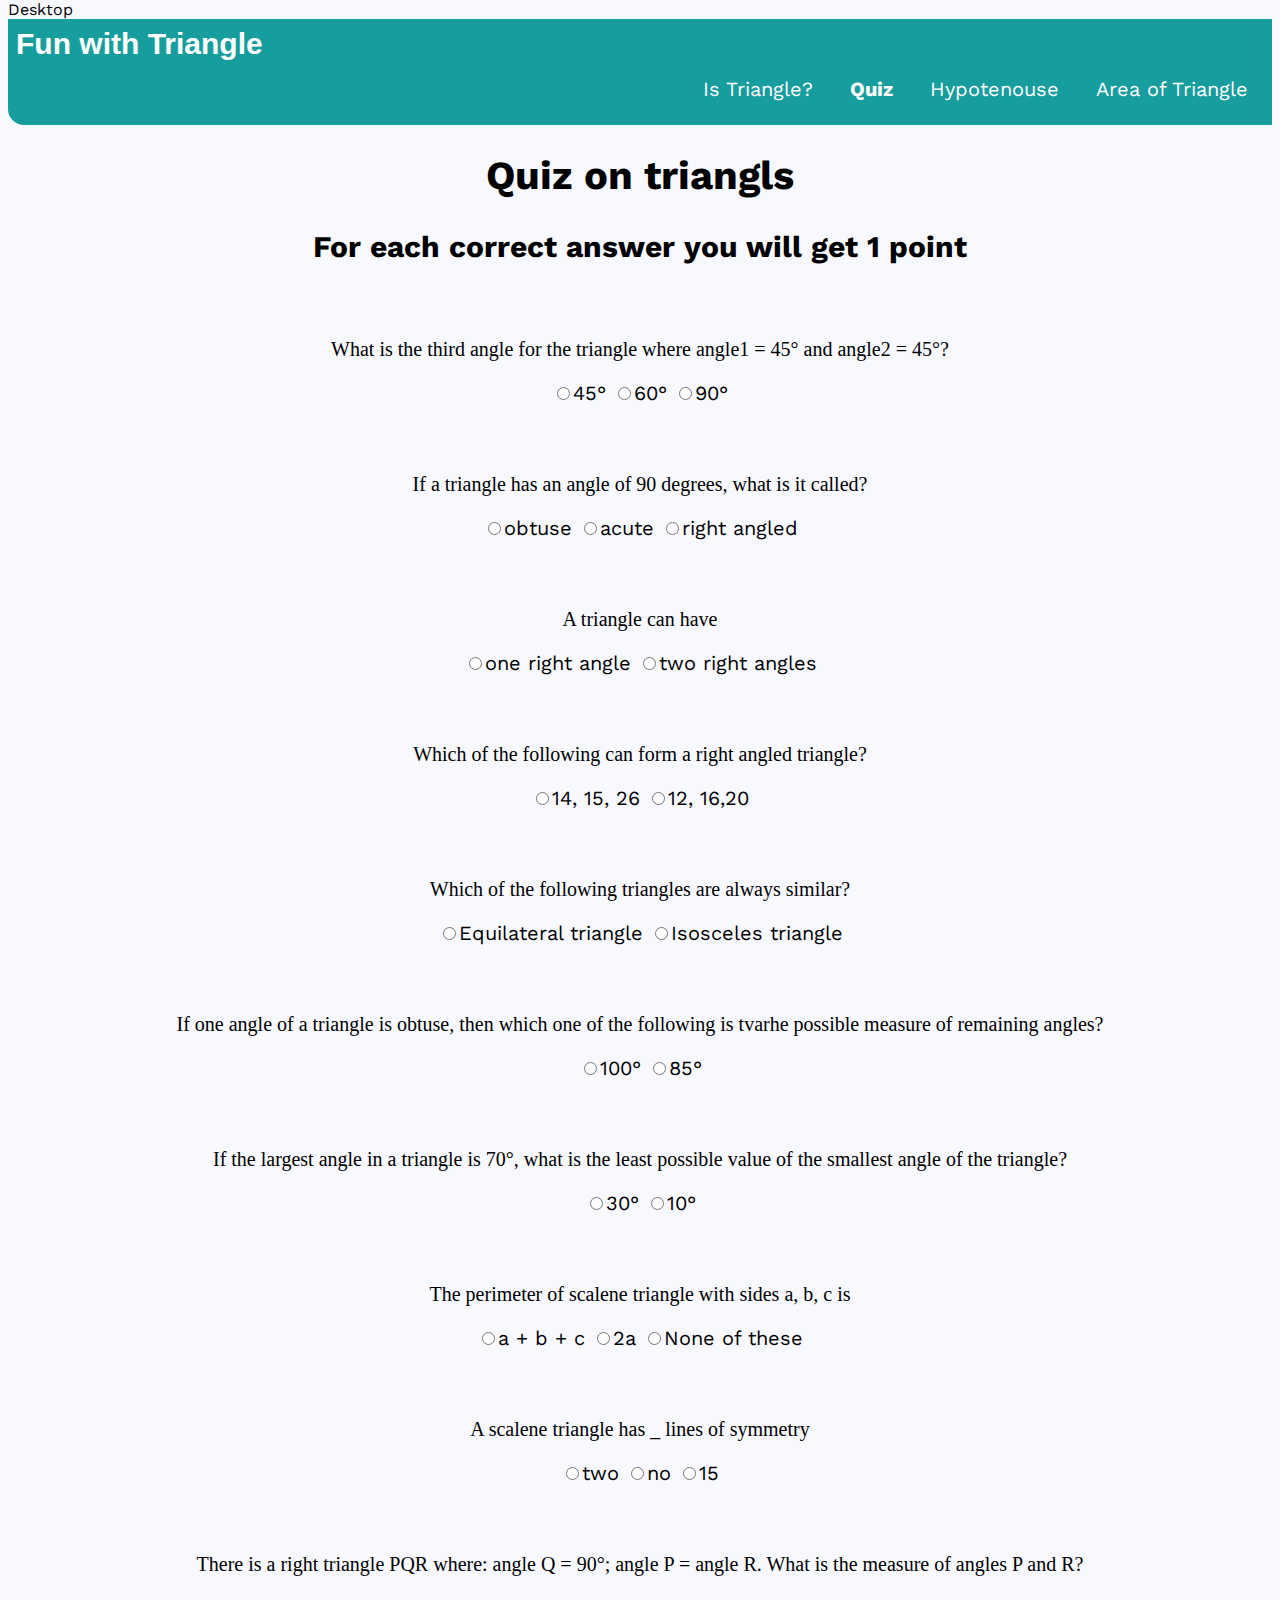
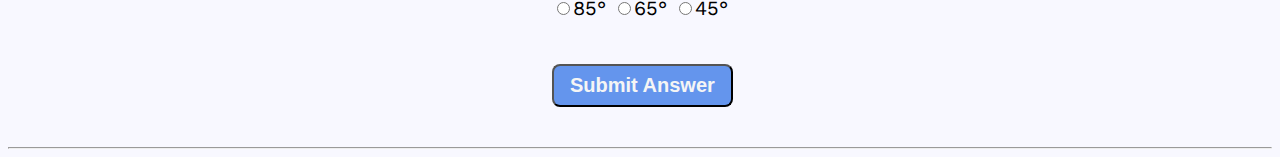
<file: index.html>
Desktop<!DOCTYPE html>
<html lang="en">

<head>
    <meta charset="UTF-8">
    <meta http-equiv="X-UA-Compatible" content="IE=edge">
    <meta name="viewport" content="width=device-width, initial-scale=1.0">
    <title>Triangle Quiz</title>
    <link rel="stylesheet" href="/style.css">
</head>

<body>
    <nav class="navigation container">
        <div class="nav-brand">Fun with Triangle</div>
        <ul class="list-non-bulit nav-pills">
            <li class="list-item-inline">
                <a class="link " href="#">Is Triangle?</a>
            </li>
            <li class="list-item-inline">
                <a class="link link-active" href="/quiz.html">Quiz</a>
            </li>
            <li class="list-item-inline">
                <a class="link" href="/hypotenuse.html">Hypotenouse</a>
            </li>
            <li class="list-item-inline">
                <a class="link" href="/areaOftringle.html">Area of Triangle</a>
            </li>
        </ul>
    </nav>
    <h1>Quiz on triangls</h1>
    <h3>For each correct answer you will get 1 point
    </h3>
    <form class="quiz-form">
        <div class="question-container">
            <p>What is the third angle for the triangle where angle1 = 45° and angle2 = 45°?</p>
            <label><input type="radio" name="question1" value="45°">45°</label>
            <label><input type="radio" name="question1" value="60°">60°</label>
            <label><input type="radio" name="question1" value="90°">90°</label>
        </div>
        <div class="question-container">
            <p>If a triangle has an angle of 90 degrees, what is it called?</p>
            <label><input type="radio" name="question2" value="obtuse">obtuse</label>
            <label><input type="radio" name="question2" value="acute">acute</label>
            <label><input type="radio" name="question2" value="right angled">right angled</label>
        </div>
        <div class="question-container">
            <p>A triangle can have
            </p>
            <label><input type="radio" name="question3" value="one right angle">one right angle</label>
            <label><input type="radio" name="question3" value="two right angles">two right angles
            </label>
        </div>
        <div class="question-container">
            <p>Which of the following can form a right angled triangle?
            </p>
            <label><input type="radio" name="question4" value="14,15,26">14, 15, 26</label>
            <label><input type="radio" name="question4" value="12,16,20">12, 16,20</label>
        </div>
        <div class="question-container">
            <p>Which of the following triangles are always similar?
            </p>
            <label><input type="radio" name="question5" value="Equilateral triangle">Equilateral triangle</label>
            <label><input type="radio" name="question5" value="Isosceles triangle">Isosceles triangle</label>
        </div>
        <div class="question-container">
            <p>If one angle of a triangle is obtuse, then which one of the following is tvarhe possible measure of
                remaining angles?
            </p>
            <label><input type="radio" name="question6" value="100°">100°</label>
            <label><input type="radio" name="question6" value="85°">85°</label>
        </div>
        <div class="question-container">
            <p>If the largest angle in a triangle is 70°, what is the least possible value of the smallest angle of the
                triangle?
            </p>
            <label><input type="radio" name="question7" value="30°">30°</label>
            <label><input type="radio" name="question7" value="10°">10°</label>
        </div>
        <div class="question-container">
            <p>The perimeter of scalene triangle with sides a, b, c is</p>
            <label><input type="radio" name="question8" value="a + b + c">a + b + c </label>
            <label><input type="radio" name="question8" value="2a">2a
            </label>
            <label><input type="radio" name="question8" value="None of these">None of these
            </label>
        </div>
        <div class="question-container">
            <p>
                A scalene triangle has _ lines of symmetry
            </p>
            <label><input type="radio" name="question9" value="two">two </label>
            <label><input type="radio" name="question9" value="no">no</label>
            <label><input type="radio" name="question9" value="15">15</label>
        </div>
        <div class="question-container">
            <p>There is a right triangle PQR where: angle Q = 90°; angle P = angle R. What is the measure of angles P
                and R?
            </p>
            <label><input type="radio" name="question10" value="85°">85° </label>
            <label><input type="radio" name="question10" value="65°">65°</label>
            <label><input type="radio" name="question10" value="45°">45°</label>
        </div>

    </form>
    <button id="submit">Submit Answer</button>
    <div id="output"></div>
    <hr>


</body>
<script src="./index.js"></script>

</html>
</file>
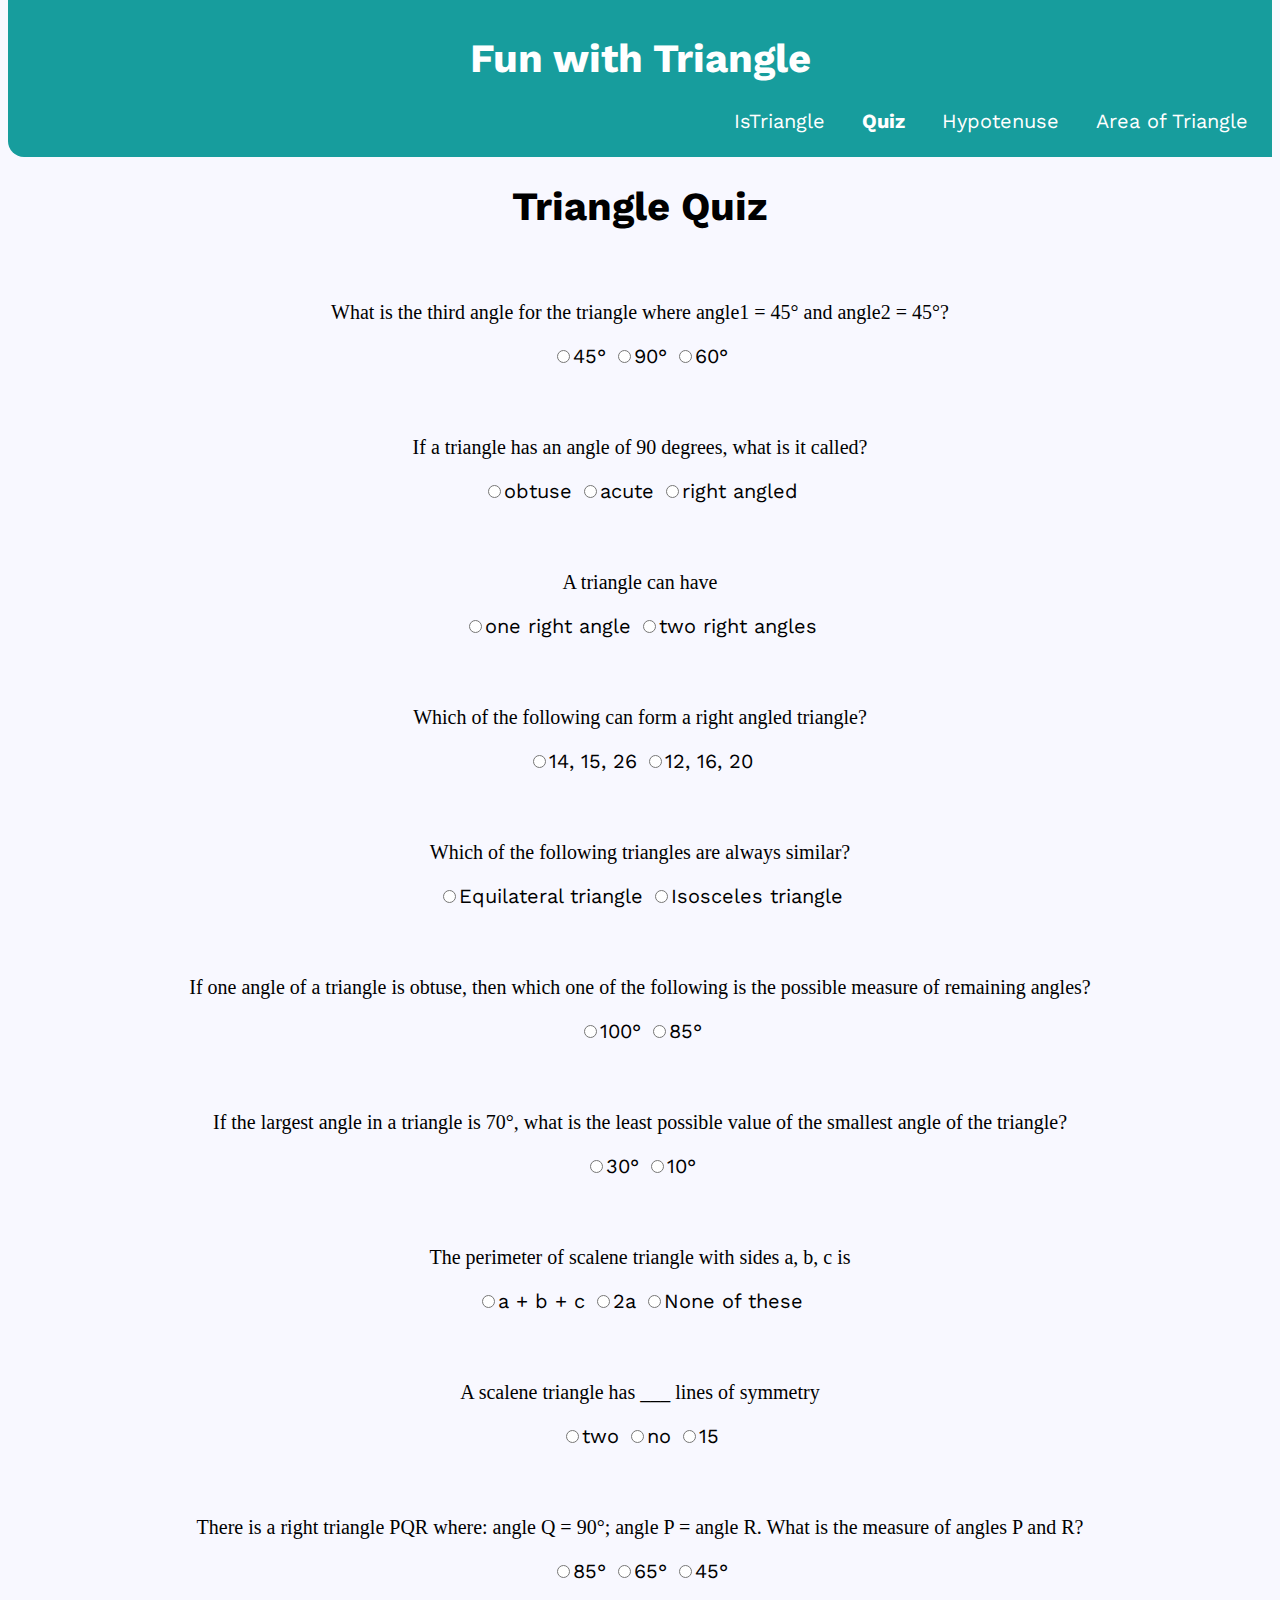
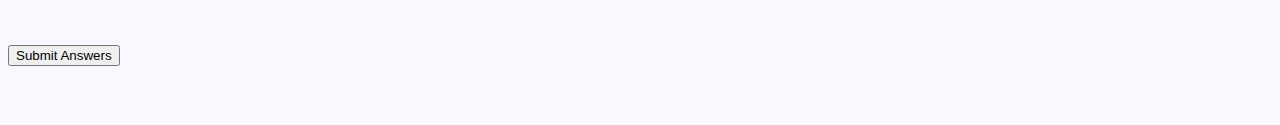
<file: quiz.html>
<!DOCTYPE html>
<html lang="en">
<head>
    <meta charset="UTF-8">
    <meta http-equiv="X-UA-Compatible" content="IE=edge">
    <meta name="viewport" content="width=device-width, initial-scale=1.0">
    <title>Triangle Quiz</title>
    <link rel="stylesheet" href="style.css">
</head>
<body>
    <nav class="navigation container">
        <header>
            <h1>Fun with Triangle</h1>
        </header>
        <ul class="list-non-bullet nav-pills">
            <li class="list-item-inline">
                <a class="link" href="/index.html">IsTriangle</a>
            </li>
            <li class="list-item-inline">
                <a class="link link-active" href="/quiz.html">Quiz</a>
            </li>
            <li class="list-item-inline">
                <a class="link" href="/hypotenuse.html">Hypotenuse</a>
            </li>
            <li class="list-item-inline">
                <a class="link" href="/areOftraingle">Area of Triangle</a>
            </li>
        </ul>
    </nav>

    <h1>Triangle Quiz</h2>
    <form class="quiz-form">
        <div class="question-container">
            <p>What is the third angle for the triangle where angle1 = 45° and angle2 = 45°?</p>
            <label>
                <input type="radio" name="question1" value="45°">45°
            </label>
            <label>
                <input type="radio" name="question1" value="90°">90°
            </label>
            <label>
                <input type="radio" name="question1" value="60°">60°
            </label>
        </div>
        <div class="question-container">
            <p>If a triangle has an angle of 90 degrees, what is it called?</p>
            <label>
                <input type="radio" name="question2" value="obtuse">obtuse
            </label>
            <label>
                <input type="radio" name="question2" value="acute">acute
            </label>
            <label>
                <input type="radio" name="question2" value="right angled">right angled
            </label>
        </div>
        <div class="question-container">
            <p>A triangle can have</p>
            <label>
                <input type="radio" name="question3" value="one right angle">one right angle
            </label>
            <label>
                <input type="radio" name="question3" value="two right angles">two right angles
            </label>
        </div>
        <div class="question-container">
            <p>Which of the following can form a right angled triangle?</p>
            <label>
                <input type="radio" name="question4" value="14, 15, 26">14, 15, 26
            </label>
            <label>
                <input type="radio" name="question4" value="12, 16, 20">12, 16, 20
            </label>
        </div>
        <div class="question-container">
            <p>Which of the following triangles are always similar?</p>
            <label>
                <input type="radio" name="question5" value="Equilateral triangle">Equilateral triangle
            </label>
            <label>
                <input type="radio" name="question5" value="Isosceles triangle">Isosceles triangle
            </label>
        </div>
        <div class="question-container">
            <p>If one angle of a triangle is obtuse, then which one of the following is the possible measure of remaining angles?</p>
            <label>
                <input type="radio" name="question6" value="100°">100°
            </label>
            <label>
                <input type="radio" name="question6" value="85°">85°
            </label>
        </div>
        <div class="question-container">
            <p>If the largest angle in a triangle is 70°, what is the least possible value of the smallest angle of the triangle?</p>
            <label>
                <input type="radio" name="question7" value="30°">30°
            </label>
            <label>
                <input type="radio" name="question7" value="10°">10°
            </label>
        </div>
        <div class="question-container">
            <p>The perimeter of scalene triangle with sides a, b, c is</p>
            <label>
                <input type="radio" name="question8" value="a + b + c">a + b + c
            </label>
            <label>
                <input type="radio" name="question8" value="2a">2a
            </label>
            <label>
                <input type="radio" name="question8" value="None of these">None of these
            </label>
        </div>
        <div class="question-container">
            <p>A scalene triangle has ___ lines of symmetry</p>
            <label>
                <input type="radio" name="question9" value="two">two
            </label>
            <label>
                <input type="radio" name="question9" value="no">no
            </label>
            <label>
                <input type="radio" name="question9" value="15">15
            </label>
        </div>
        <div class="question-container">
            <p>There is a right triangle PQR where: angle Q = 90°; angle P = angle R. What is the measure of angles P and R?</p>
            <label>
                <input type="radio" name="question10" value="85°">85°
            </label>
            <label>
                <input type="radio" name="question10" value="65°">65°
            </label>
            <label>
                <input type="radio" name="question10" value="45°">45°
            </label>
        </div>
    </form>
    <br>
    <br>
    <button class="btn-check" id="submit-answer-btn">Submit Answers</button>
    <br>
    <br>
    <div id="output"></div>


    <script src="./quiz.js"></script>
</body>
</html>
</file>
<file: style.css>
@import url("https://fonts.googleapis.com/css2?family=Megrim&display=swap");
@import url("https://fonts.googleapis.com/css2?family=Work+Sans:ital,wght@0,300;0,400;0,600;0,700;1,400&display=swap");

:root {
    --primary-color: #179d9d;
    --off-white:#DBEAFE;

}

body {
    background-color: ghostwhite;
   font-family: "Work Sans", sans-serif;
    margin-top: 0px;
}
.link {
    box-sizing: border-box;
    text-decoration: none;
    padding: 0.5rem 1rem;
    font-size: 1.5rem;
   
}
.list-non-bulit {
    list-style: none;
}

.list-item-inline {
    display: inline;
    padding-right: 1rem 0.5rem;
}
.navigation {
    background-color: var(--primary-color);
    color: white;
    padding: 0.5rem;
    border-bottom-left-radius: 1rem;
}

.navigation .link {
    color: white;
    text-decoration: none;
    font-size: 20px;

}

.navigation .nav-pills {
    text-align: right;
}

.navigation .nav-brand:hover {
    color: var(--dark-green);

}

.navigation .nav-brand {
    font-weight: bold;
    font-size: 30px;
    font-family: 'Montserrat', sans-serif;

}

.navigation .link-active:hover {
    color:rgb(68, 13, 13);
}

.navigation .link-active {
    font-weight: bold;
}
h1:hover{
    color: var(--primary-color);
}
h1{
    text-align: center;
    font-size: 40px;
    /* font-style: italic; */
}
h2{
    position: relative;
    left: 34rem;
    /* text-align: center; */
    font-size: 30px;
    font-weight: bold;

}
hr{
    width: auto;
}
h5{
    position: relative;
    left: 38rem;
    font-size: 20px;
    margin-top: -1rem;
}
.quiz-form{
    text-align: center;
    font-size: 20px;
}
.question-container{
    padding: 1.5rem 2rem;
}
p{
    font-family: 'Times New Roman', Times, serif;
}
#submit{
    position: relative;
    left: 34rem;
    padding: 0.5rem 1rem;
    border-radius: 0.5rem;
    background-color:cornflowerblue;
    color: whitesmoke;
    font-size: 20px;
    font-weight: bold;
    cursor: pointer;
}
#output{
    font-size: 25px;
    font-weight: bold;
    padding-top: 2rem;
    text-align: center;
}
.Angle-input{
    border-radius: 0.5rem;
    padding: 1rem 2rem;
    border-color: blue;
    position: relative;
    left: 30rem;
    font-size: 20px;
    text-align: center;
}
label p{
    text-align: center;
    font-size: 27px;
    margin-bottom: 1rem;
    margin-top: 2rem;
    color: var(--primary-color  );
}
#is-triangle-btn{
    margin-top: 1rem;
    border-radius: 0.5rem;
    position: relative;
    left: 37rem;
    padding: 1rem 1.5rem;
    font-weight: bold;
    font-size: 1rem;
    background-color:blueviolet;
    cursor: pointer;

}
    
main{       
    overflow: hidden;
}
.side-input{
    position: relative;
    left: 32rem;
    padding: 1rem 2rem;
    border-radius: 0.5rem;
    border-color: blue;
    font-size: 20px;
    text-align: center;
}
#hypotenuse-btn{
    position: relative;
    left: 17rem;
    top: 9rem;
    padding: 0.5rem 0.5rem;
    border-radius: 0.5rem;
    background-color:var(--primary-color);
    color: #0e0f0f;
    cursor: pointer;
}
h4{
    text-align: center;
}
h3{
    text-align: center;
    font-size: 30px;
}
.side{
    position: relative;
    left: 33rem;
    border-radius:0.5rem;
    padding: 1rem 1rem;
    text-align: center;
    border-color: rgb(143, 93, 102);
}
#side-btn{
    position: relative;
    left: 37rem;
    margin-top:1rem;
    padding: 0.5rem 1rem;
    border-radius: 0.5rem;
    background-color: var(--primary-color);
    color: #DBEAFE;
    cursor: pointer;
}
</file>
